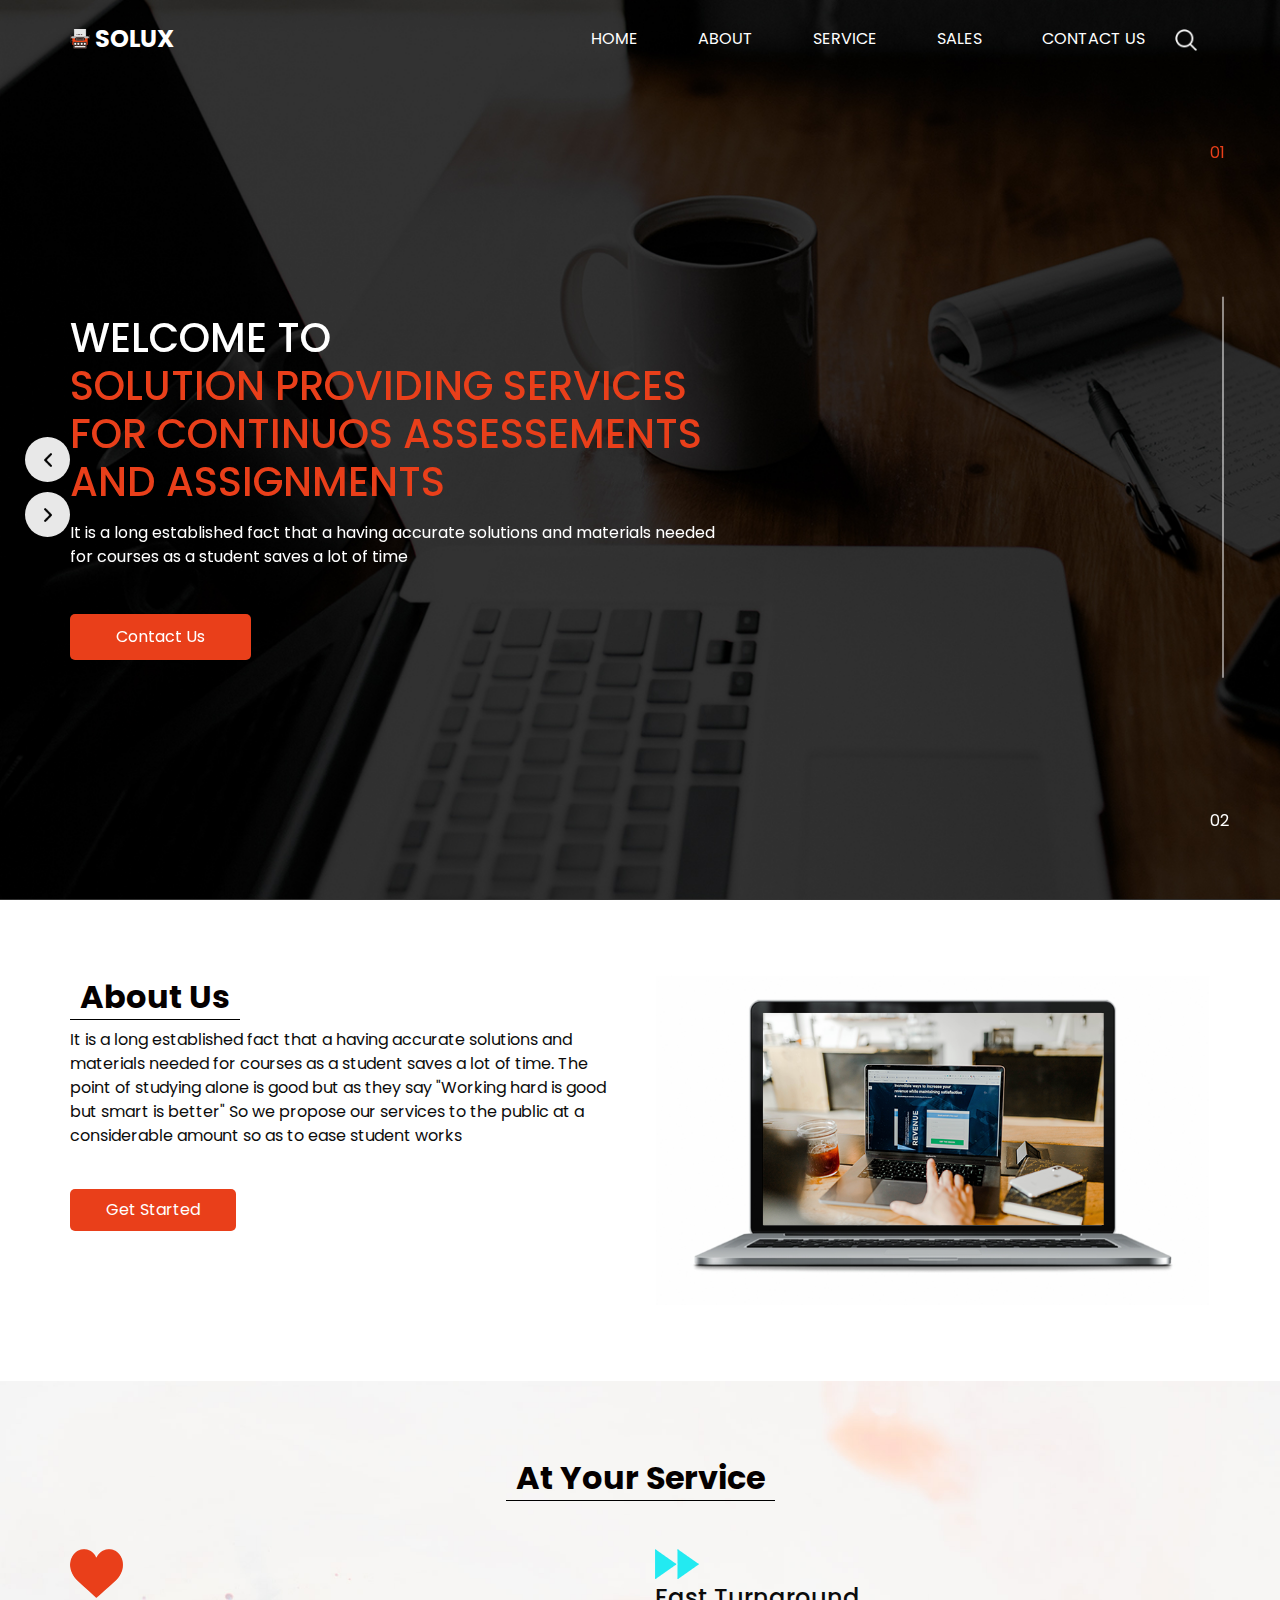
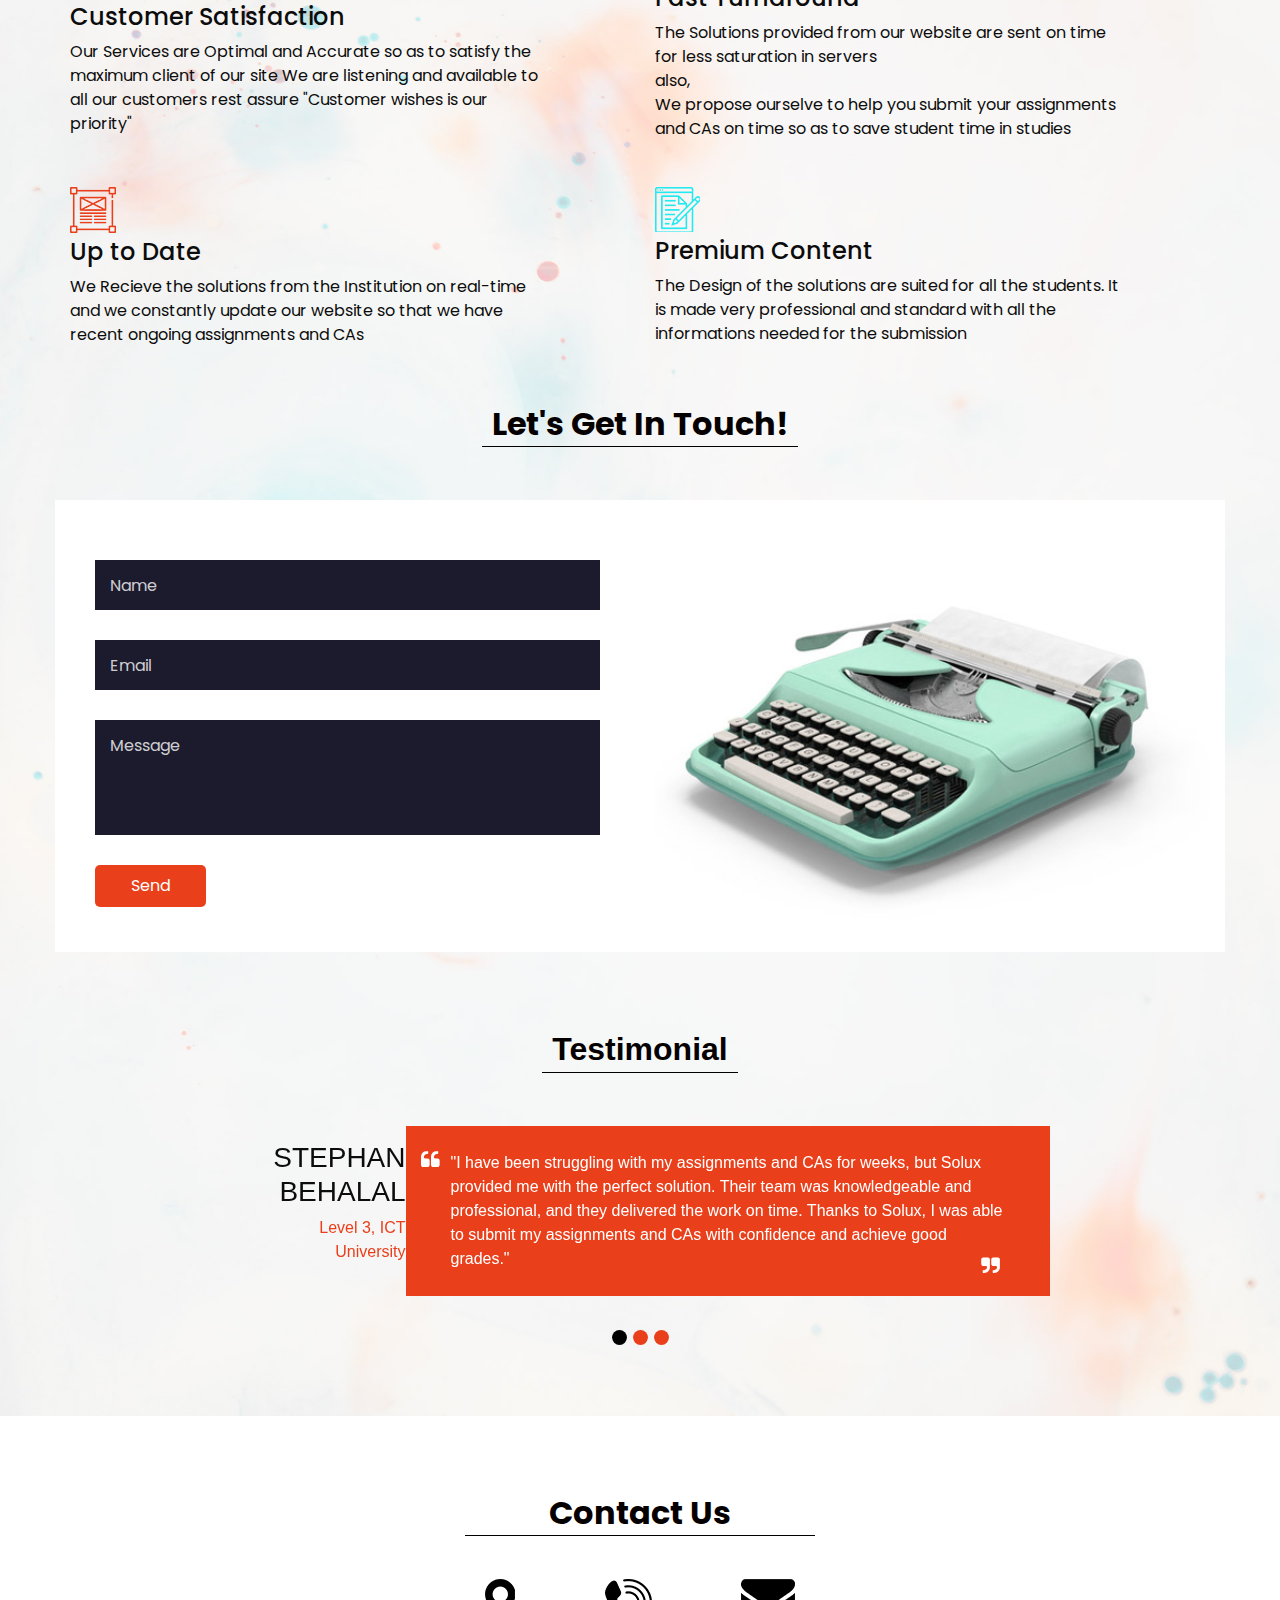
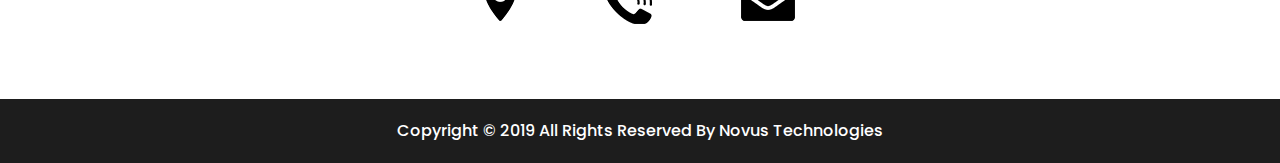
<file: index.html>
<!DOCTYPE html>
<html>

<head>
  <!-- Basic -->
  <meta charset="utf-8" />
  <meta http-equiv="X-UA-Compatible" content="IE=edge" />
  <!-- Mobile Metas -->
  <meta name="viewport" content="width=device-width, initial-scale=1, shrink-to-fit=no" />
  <!-- Site Metas -->
  <meta name="keywords" content="" />
  <meta name="description" content="" />
  <meta name="author" content="" />

  <title>Solux | Solution Website Platform</title>
  

  <!-- slider stylesheet -->
  <link rel="stylesheet" type="text/css"
    href="https://cdnjs.cloudflare.com/ajax/libs/OwlCarousel2/2.1.3/assets/owl.carousel.min.css" />


  <!-- font wesome stylesheet -->
  <link rel="stylesheet" href="https://maxcdn.bootstrapcdn.com/font-awesome/4.3.0/css/font-awesome.min.css">

  <!-- bootstrap core css -->
  <link rel="stylesheet" type="text/css" href="css/bootstrap.css" />

  <!-- fonts style -->
  <link href="https://fonts.googleapis.com/css?family=Poppins:400,600,700&display=swap" rel="stylesheet">
  <!-- Custom styles for this template -->
  <link href="css/style.css" rel="stylesheet" />
  <!-- responsive style -->
  <link href="css/responsive.css" rel="stylesheet" />
    <!-- Website logo -->
    <link rel="icon" href="images/logo.png">
</head>

<body>
  <div class="hero_area">
    <!-- header section strats -->
    <header class="header_section">
      <div class="container">
        <nav class="navbar navbar-expand-lg custom_nav-container pt-3">
          <a class="navbar-brand mr-5" href="index.html">
            <img src="images/logo.png" alt="">
            <span>
              Solux
            </span>
          </a>
          <button class="navbar-toggler" type="button" data-toggle="collapse" data-target="#navbarSupportedContent"
            aria-controls="navbarSupportedContent" aria-expanded="false" aria-label="Toggle navigation">
            <span class="navbar-toggler-icon"></span>
          </button>
          <div class="collapse navbar-collapse" id="navbarSupportedContent">
            <div class="d-flex ml-auto flex-column flex-lg-row align-items-center">
              <ul class="navbar-nav  ">
                <li class="nav-item ">
                  <a class="nav-link" href="index.html">Home <span class="sr-only">(current)</span></a>
                </li>
                <li class="nav-item">
                  <a class="nav-link" href="about.html"> About </a>
                </li>
                <li class="nav-item">
                  <a class="nav-link" href="service.html"> Service </a>
                </li>
                <li class="nav-item active">
                    <a class="nav-link" href="sales.html">Sales</span></a>
                  </li>
                <li class="nav-item active">
                  <a class="nav-link" href="contact.html">Contact us</a>
                </li>
              </ul>
              <form class="form-inline">
                <button class="btn  my-2 my-sm-0 nav_search-btn" type="submit"></button>
              </form>
            </div>
          </div>
        </nav>
      </div>
    </header>
    <!-- end header section -->
    <!-- slider section -->
    <section class=" slider_section position-relative">
      <div id="carouselExampleIndicators" class="carousel slide" data-ride="carousel">
        <ol class="carousel-indicators">
          <li data-target="#carouselExampleIndicators" data-slide-to="0" class="active">01</li>
          <li data-target="#carouselExampleIndicators" data-slide-to="1">02</li>
        </ol>
        <div class="carousel-inner">
          <div class="carousel-item active">
            <div class="container">
              <div class="row">
                <div class="col-md-7">
                  <div class="detail-box">
                    <div>
                      <h1>
                        Welcome To <br>
                        <span>
                          Solution Providing Services For Continuos Assessements and Assignments
                        </span>
                      </h1>
                      <p>
                        It is a long established fact that a having accurate solutions and materials needed for courses as 
                        a student saves a lot of time
                      </p>
                      <div class="btn-box">
                        <a href="https://wa.me/237671400346" target ="blank"class="btn-1">
                          Contact Us
                        </a>
                      </div>
                    </div>
                  </div>
                </div>
              </div>
            </div>
          </div>
          <div class="carousel-item">
            <div class="container">
              <div class="row">
                <div class="col-md-7">
                  <div class="detail-box">
                    <div>
                      <h1>
                        Welcome To <br>
                        <span>
                          Solux
                        </span>
                      </h1>
                      <p>
                        Online platform that provides solutions for Continuous Assessements in a more organized and professional
                        manner
                        Accuracy rate of 95.6%
                      </p>
                      <div class="btn-box">
                        <a href="https://wa.me/237671400346" target ="blank"class="btn-1">
                          Contact Us
                        </a>
                      </div>
                    </div>
                  </div>
                </div>
              </div>
            </div>
          </div>
        </div>
        <div class="custom_carousel-control">
          <a class="carousel-control-prev" href="#carouselExampleIndicators" role="button" data-slide="prev">
            <span class="sr-only">Previous</span>
          </a>
          <a class="carousel-control-next" href="#carouselExampleIndicators" role="button" data-slide="next">
            <span class="sr-only">Next</span>
          </a>
        </div>
      </div>
    </section>
    <!-- end slider section -->
  </div>

  <!-- about section -->

  <section class="about_section layout_padding">
    <div class="container">
      <div class="row">
        <div class="col-md-6">
          <div class="detail-box">
            <div class="heading_container">
              <h2>
                About Us
              </h2>
            </div>
            <p>
              It is a long established fact that a having accurate solutions and materials needed for courses as 
              a student saves a lot of time. The point of studying alone is good but as they say "Working hard is good but smart is better"
              So we propose our services to the public at a considerable amount so as to ease student works 
            </p>
            <a href="">
              Get Started
            </a>
          </div>
        </div>
        <div class="col-md-6">
          <div class="img-box">
            <img src="images/about-img.png" alt="">
          </div>
        </div>
      </div>
    </div>
  </section>
  <!-- end about section -->
  <div class="body_bg layout_padding">

    <!-- service section -->

    <section class="service_section ">
      <div class="container">
        <div class="heading_container">
          <h2>
            At Your Service
          </h2>
        </div>
      </div>
      <div class="container">
        <div class="row">
          <div class="col-md-6">
            <div class="box">
              <div class="img-box">
                <img src="images/s-1.png" alt="">
              </div>
              <h4>
                Customer Satisfaction
              </h4>
              <p>
                Our Services are Optimal and Accurate so as to satisfy the maximum client of our site
                We are listening and available to all our customers 
                rest assure "Customer wishes is our priority"
              </p>
        
            </div>
          </div>
          <div class="col-md-6">
            <div class="box align-items-end align-items-md-start text-right text-md-left">
              <div class="img-box">
                <img src="images/s-2.png" alt="">
              </div>
              <h4>
                Fast Turnaround
              </h4>
              <p>
                The Solutions provided from our website are sent on time for less saturation in servers
                <br>also,<br>
                We propose ourselve to help you submit your assignments and CAs on time so as to save student time in studies
              </p>
             
            </div>
          </div>
        </div>
        <div class="row">
          <div class="col-md-6">
            <div class="box">
              <div class="img-box">
                <img src="images/s-3.png" alt="">
              </div>
              <h4>
                Up to Date
              </h4>
              <p>
                We Recieve the solutions from the Institution on real-time and we constantly update our website
                so that we have recent ongoing assignments and CAs
              </p>
              
            </div>
          </div>
          <div class="col-md-6">
            <div class="box align-items-end align-items-md-start text-right text-md-left">
              <div class="img-box">
                <img src="images/s-4.png" alt="">
              </div>
              <h4>
                Premium Content
              </h4>
              <p>
                The Design of the solutions are suited for all the students. It is made very professional and standard with all the informations
                needed for the submission
              </p>
             
            </div>
          </div>
        </div>
      </div>
    </section>

    <!-- end service section -->

    <!-- quote section -->

    <!-- <section class="quote_section layout_padding">
      <div class="container">
        <div class="box">
          <div class="detail-box">
            <h3>
              Get Your Promotion Now!
            </h3>
            <p>
              Have over 60% Reduction on your Solutions for the Semester
            </p>
          </div>
          <div class="btn-box">
            <a href="">
              Get Promotion 
            </a>
          </div>
        </div>
      </div>
    </section> -->

    <!-- end quote section -->

        <br>
    <!-- contact section -->

    <section class="contact_section">
      <div class="container">
        <div class="heading_container">
          <h2>
            Let's Get In Touch!
          </h2>
        </div>
      </div>
      <div class="container contact_bg layout_padding2-top">
        <div class="row">
          <div class="col-md-6">
            <div class="contact_form ">
              <form action="https://formspree.io/f/moqzrnlk" method="POST">
                <input type="text" placeholder="Name ">
                <input type="email" name="email" placeholder="Email">
                <input type="text" placeholder="Message" name="message" class="message_input">
                <button>
                  Send
                </button>
              </form>
            </div>
          </div>
          <div class="col-md-6">
            <div class="img-box">
              <img src="images/contact-img.jpg" alt="">
            </div>
          </div>
        </div>
      </div>
    </section>

    <!-- end contact section -->

    <!-- client section -->

    <section class="client_section layout_padding-top">
      <div class="d-flex justify-content-center">
        <div class="heading_container">
          <h2>
            Testimonial
          </h2>
        </div>
      </div>
      <div class="container layout_padding2">
        <div id="carouselExample2Indicators" class="carousel slide" data-ride="carousel">
          <ol class="carousel-indicators">
            <li data-target="#carouselExample2Indicators" data-slide-to="0" class="active"></li>
            <li data-target="#carouselExample2Indicators" data-slide-to="1"></li>
            <li data-target="#carouselExample2Indicators" data-slide-to="2"></li>
          </ol>
          <div class="carousel-inner">
            <div class="carousel-item ">
              <div class="client_container">
                <div class="client-id">
                  <div class="img-box">
                    <img src="images/client_one.jpg" alt="" style = 
                    "height : 50%";>
                  </div>
                  <div class="client_name">
                    <div>
                      <h3>
                        Donald Gabin 
                      </h3>
                      <p>
                        Level 3, ICT University
                      </p>
                    </div>
                  </div>
                </div>
                <div class="client_detail">
                  <div class="client_text">
                    <blockquote>
                      <p>
                        Since I discovered the site "Solux" which helps me gain a lot of time in work and share useful materials for courses
                        it makes my studies goes easier thus having time for sharpening my personal IT Skills 
                      </p>
                    </blockquote>
                  </div>
                </div>
              </div>
            </div>
            <div class="carousel-item active">
              <div class="client_container">
                <div class="client-id">
                  <div class="img-box">
                    <!-- <img src="images/client.jpg" alt="">
                  </div> -->
                  <div class="client_name">
                    <div>
                      <h3>
                        Stephan Behalal
                      </h3>
                      <p>
                        Level 3, ICT University
                      </p>
                    </div>
                  </div>
                </div>
                <div class="client_detail">
                  <div class="client_text">
                    <blockquote>
                      <p>
                        "I have been struggling with my assignments and CAs for weeks, but Solux provided me with the perfect solution. Their team was knowledgeable and professional, and they delivered the work on time. Thanks to Solux, I was able to submit my assignments and CAs with confidence and achieve good grades."
                      </p>
                    </blockquote>
                  </div>
                </div>
              </div>
            </div>
            <div class="carousel-item ">
              <div class="client_container">
                <div class="client-id">
                  <div class="img-box">
                    <!-- <img src="images/client.jpg" alt="" style = "
                    height : 50%";> -->
                  </div>
                  <div class="client_name">
                    <div>
                      <h3>
                        Meyanui Blaise
                      </h3>
                      <p>
                        Level 1, ICT University
                      </p>
                    </div>
                  </div>
                </div>
                <div class="client_detail">
                  <div class="client_text">
                    <blockquote>
                      <p>
                        I was impressed with the quality of work that Solux provided me with for my assignments and CAs. They were thorough, concise, and met all the requirements that were specified. The team at Solux was also very responsive and helpful in addressing any questions or concerns that I had. I would highly recommend Solux to anyone in need of assistance with their assignments and CAs.
                      </p>
                    </blockquote>
                  </div>
                </div>
              </div>
            </div>
          </div>
        </div>

      </div>
    </section>


    <!-- end client section -->

  </div>
  <!-- info section -->

  <section class="info_section layout_padding">
    <div class="footer_contact">
      <div class="heading_container">
        <h2>
          Contact Us
        </h2>
      </div>
      <div class="box">
        <a href="" class="img-box">
          <img src="images/location.png" alt="" class="img-1">
          <img src="images/location-o.png" alt="" class="img-2">
        </a>
        <a href="" class="img-box">
          <img src="images/call.png" alt="" class="img-1">
          <img src="images/call-o.png" alt="" class="img-2">
        </a>
        <a href="" class="img-box">
          <img src="images/envelope.png" alt="" class="img-1">
          <img src="images/envelope-o.png" alt="" class="img-2">
        </a>
      </div>
    </div>


  </section>


  <!-- end info section -->

  <!-- footer section -->
  <section class="container-fluid footer_section">
    <p>
      Copyright &copy; 2019 All Rights Reserved By
      <a href="">Novus Technologies</a>
    </p>
  </section>
  <!-- footer section -->

  <script type="text/javascript" src="js/jquery-3.4.1.min.js"></script>
  <script type="text/javascript" src="js/bootstrap.js"></script>

</body>

</html>
</file>
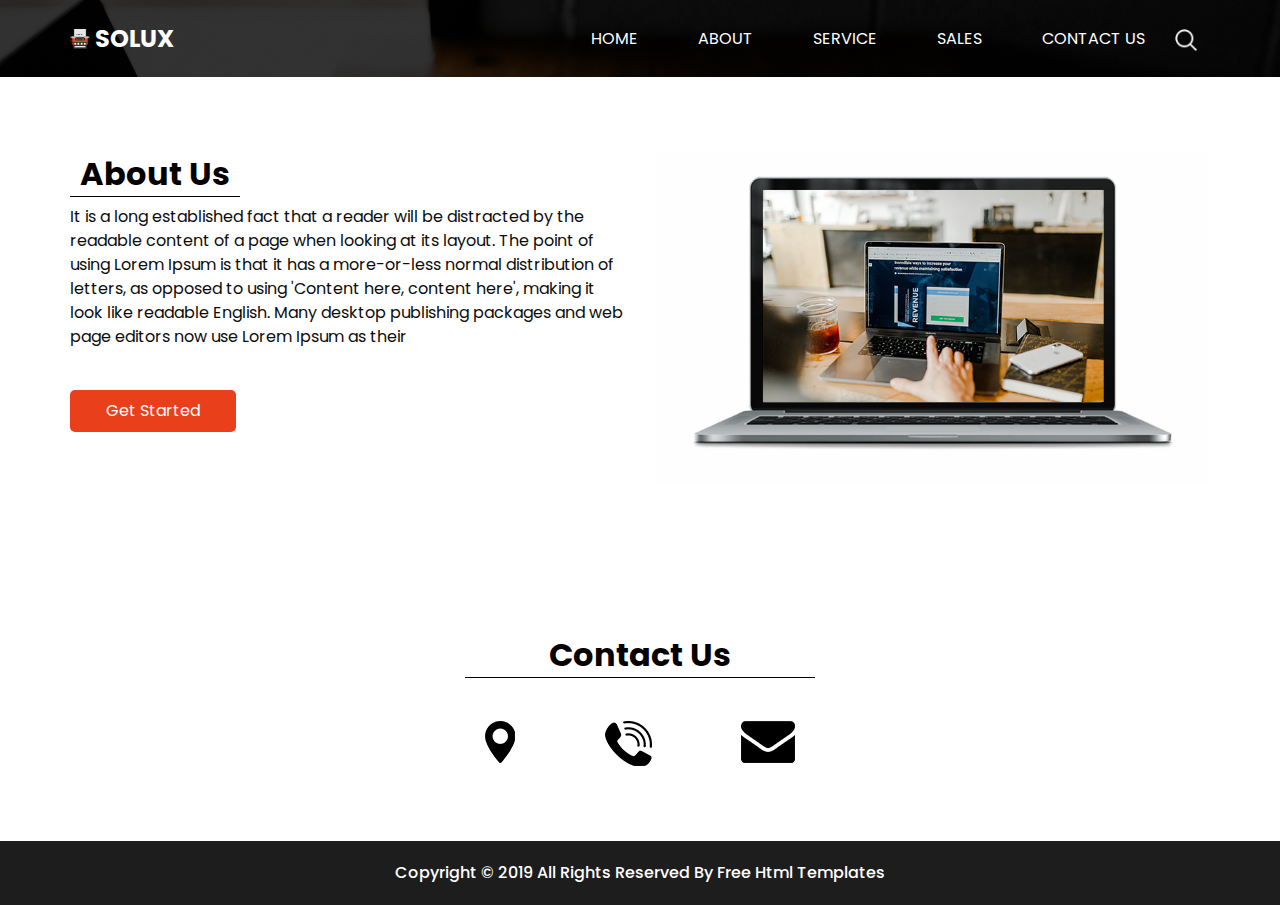
<file: about.html>
<!DOCTYPE html>
<html>

<head>
  <!-- Basic -->
  <meta charset="utf-8" />
  <meta http-equiv="X-UA-Compatible" content="IE=edge" />
  <!-- Mobile Metas -->
  <meta name="viewport" content="width=device-width, initial-scale=1, shrink-to-fit=no" />
  <!-- Site Metas -->
  <meta name="keywords" content="" />
  <meta name="description" content="" />
  <meta name="author" content="" />

  <title>Solux | Solution Website Platform</title>

  <!-- slider stylesheet -->
  <link rel="stylesheet" type="text/css"
    href="https://cdnjs.cloudflare.com/ajax/libs/OwlCarousel2/2.1.3/assets/owl.carousel.min.css" />


  <!-- font wesome stylesheet -->
  <link rel="stylesheet" href="https://maxcdn.bootstrapcdn.com/font-awesome/4.3.0/css/font-awesome.min.css">

  <!-- bootstrap core css -->
  <link rel="stylesheet" type="text/css" href="css/bootstrap.css" />

  <!-- fonts style -->
  <link href="https://fonts.googleapis.com/css?family=Poppins:400,600,700&display=swap" rel="stylesheet">
  <!-- Custom styles for this template -->
  <link href="css/style.css" rel="stylesheet" />
  <!-- responsive style -->
  <link href="css/responsive.css" rel="stylesheet" />
  <!-- Website logo -->
  <link rel="icon" href="images/logo.png">
</head>

<body class="sub_page">
  <div class="hero_area">
    <!-- header section strats -->
    <header class="header_section">
      <div class="container">
        <nav class="navbar navbar-expand-lg custom_nav-container pt-3">
          <a class="navbar-brand mr-5" href="index.html">
            <img src="images/logo.png" alt="">
            <span>
              Solux
            </span>
          </a>
          <button class="navbar-toggler" type="button" data-toggle="collapse" data-target="#navbarSupportedContent"
            aria-controls="navbarSupportedContent" aria-expanded="false" aria-label="Toggle navigation">
            <span class="navbar-toggler-icon"></span>
          </button>
          <div class="collapse navbar-collapse" id="navbarSupportedContent">
            <div class="d-flex ml-auto flex-column flex-lg-row align-items-center">
              <ul class="navbar-nav  ">
                <li class="nav-item ">
                  <a class="nav-link" href="index.html">Home <span class="sr-only">(current)</span></a>
                </li>
                <li class="nav-item">
                  <a class="nav-link" href="about.html"> About </a>
                </li>
                <li class="nav-item">
                  <a class="nav-link" href="service.html"> Service </a>
                </li>
                <li class="nav-item active">
                    <a class="nav-link" href="sales.html">Sales</span></a>
                  </li>
                <li class="nav-item active">
                  <a class="nav-link" href="contact.html">Contact us</a>
                </li>
              </ul>
              <form class="form-inline">
                <button class="btn  my-2 my-sm-0 nav_search-btn" type="submit"></button>
              </form>
            </div>
          </div>
        </nav>
      </div>
    </header>
    <!-- end header section -->
  </div>

  <!-- about section -->

  <section class="about_section layout_padding">
    <div class="container">
      <div class="row">
        <div class="col-md-6">
          <div class="detail-box">
            <div class="heading_container">
              <h2>
                About Us
              </h2>
            </div>
            <p>
              It is a long established fact that a reader will be distracted by the readable content of a page when
              looking at its layout. The point of using Lorem Ipsum is that it has a more-or-less normal distribution of
              letters, as opposed to using 'Content here, content here', making it look like readable English. Many
              desktop publishing packages and web page editors now use Lorem Ipsum as their
            </p>
            <a href="">
              Get Started
            </a>
          </div>
        </div>
        <div class="col-md-6">
          <div class="img-box">
            <img src="images/about-img.png" alt="">
          </div>
        </div>
      </div>
    </div>
  </section>
  <!-- end about section -->

  <!-- info section -->

  <section class="info_section layout_padding">
    <div class="footer_contact">
      <div class="heading_container">
        <h2>
          Contact Us
        </h2>
      </div>
      <div class="box">
        <a href="" class="img-box">
          <img src="images/location.png" alt="" class="img-1">
          <img src="images/location-o.png" alt="" class="img-2">
        </a>
        <a href="" class="img-box">
          <img src="images/call.png" alt="" class="img-1">
          <img src="images/call-o.png" alt="" class="img-2">
        </a>
        <a href="" class="img-box">
          <img src="images/envelope.png" alt="" class="img-1">
          <img src="images/envelope-o.png" alt="" class="img-2">
        </a>
      </div>
    </div>


  </section>


  <!-- end info section -->

  <!-- footer section -->
  <section class="container-fluid footer_section">
    <p>
      Copyright &copy; 2019 All Rights Reserved By
      <a href="https://html.design/">Free Html Templates</a>
    </p>
  </section>
  <!-- footer section -->

  <script type="text/javascript" src="js/jquery-3.4.1.min.js"></script>
  <script type="text/javascript" src="js/bootstrap.js"></script>

</body>

</html>
</file>
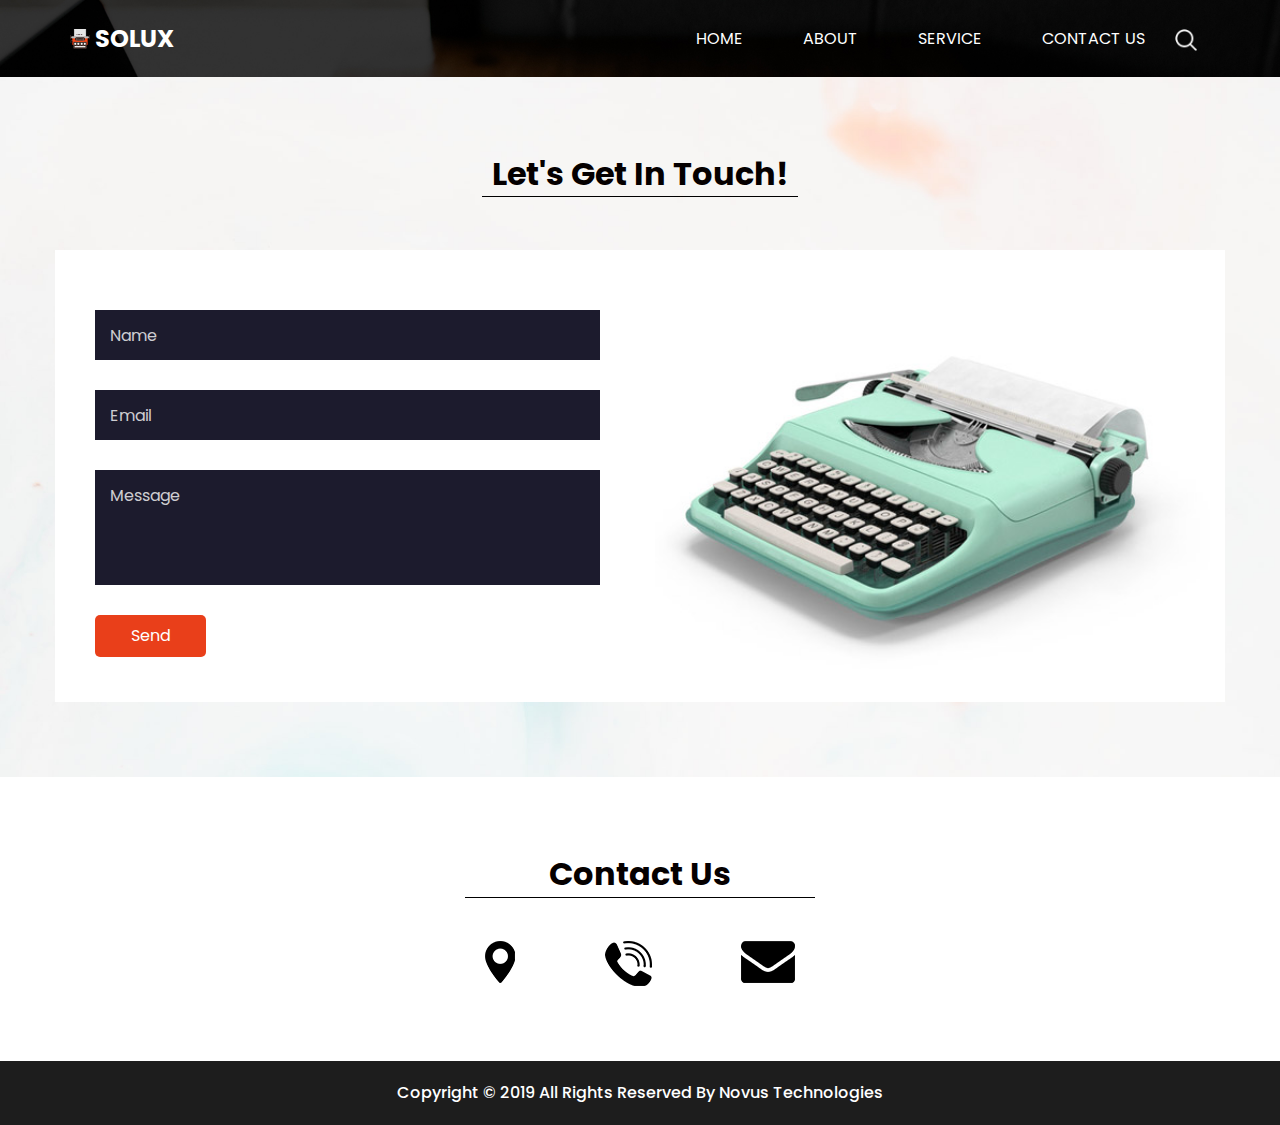
<file: contact.html>
<!DOCTYPE html>
<html>

<head>
  <!-- Basic -->
  <meta charset="utf-8" />
  <meta http-equiv="X-UA-Compatible" content="IE=edge" />
  <!-- Mobile Metas -->
  <meta name="viewport" content="width=device-width, initial-scale=1, shrink-to-fit=no" />
  <!-- Site Metas -->
  <meta name="keywords" content="Assignments and CA" />
  <meta name="description" content="Solution Service Provider" />
  <meta name="author" content="Achidi Malik-Al Faycal" />

  <title>Solux | Solution Website Platform</title>
  

  <!-- slider stylesheet -->
  <link rel="stylesheet" type="text/css"
    href="https://cdnjs.cloudflare.com/ajax/libs/OwlCarousel2/2.1.3/assets/owl.carousel.min.css" />


  <!-- font wesome stylesheet -->
  <link rel="stylesheet" href="https://maxcdn.bootstrapcdn.com/font-awesome/4.3.0/css/font-awesome.min.css">

  <!-- bootstrap core css -->
  <link rel="stylesheet" type="text/css" href="css/bootstrap.css" />

  <!-- fonts style -->
  <link href="https://fonts.googleapis.com/css?family=Poppins:400,600,700&display=swap" rel="stylesheet">
  <!-- Custom styles for this template -->
  <link href="css/style.css" rel="stylesheet" />
  <!-- responsive style -->
  <link href="css/responsive.css" rel="stylesheet" />
    <!-- Website logo -->
    <link rel="icon" href="images/logo.png">
</head>

<body class="sub_page">
  <div class="hero_area">
    <!-- header section strats -->
    <header class="header_section">
      <div class="container">
        <nav class="navbar navbar-expand-lg custom_nav-container pt-3">
          <a class="navbar-brand mr-5" href="index.html">
            <img src="images/logo.png" alt="">
            <span>
              Solux
            </span>
          </a>
          <button class="navbar-toggler" type="button" data-toggle="collapse" data-target="#navbarSupportedContent"
            aria-controls="navbarSupportedContent" aria-expanded="false" aria-label="Toggle navigation">
            <span class="navbar-toggler-icon"></span>
          </button>
          <div class="collapse navbar-collapse" id="navbarSupportedContent">
            <div class="d-flex ml-auto flex-column flex-lg-row align-items-center">
              <ul class="navbar-nav  ">
                <li class="nav-item ">
                  <a class="nav-link" href="index.html">Home <span class="sr-only">(current)</span></a>
                </li>
                <li class="nav-item">
                  <a class="nav-link" href="about.html"> About </a>
                </li>
                <li class="nav-item">
                  <a class="nav-link" href="service.html"> Service </a>
                </li>
                <li class="nav-item active">
                  <a class="nav-link" href="contact.html">Contact us</a>
                </li>
              </ul>
              <form class="form-inline">
                <button class="btn  my-2 my-sm-0 nav_search-btn" type="submit"></button>
              </form>
            </div>
          </div>
        </nav>
      </div>
    </header>
    <!-- end header section -->

  </div>


  <div class="body_bg layout_padding">


    <!-- contact section -->

    <section class="contact_section">
      <div class="container">
        <div class="heading_container">
          <h2>
            Let's Get In Touch!
          </h2>
        </div>
      </div>
      <div class="container contact_bg layout_padding2-top">
        <div class="row">
          <div class="col-md-6">
            <div class="contact_form ">
              <form action="https://formspree.io/f/moqzrnlk" method="POST">
                <input type="text" placeholder="Name ">
                <input type="email" name="email" placeholder="Email">
                <input type="text" placeholder="Message" name="message" class="message_input">
                <button>
                  Send
                </button>
              </form>
            </div>
          </div>
          <div class="col-md-6">
            <div class="img-box">
              <img src="images/contact-img.jpg" alt="">
            </div>
          </div>
        </div>
      </div>
    </section>

    <!-- end contact section -->

  </div>
  <!-- info section -->

  <section class="info_section layout_padding">
    <div class="footer_contact">
      <div class="heading_container">
        <h2>
          Contact Us
        </h2>
      </div>
      <div class="box">
        <a href="" class="img-box">
          <img src="images/location.png" alt="" class="img-1">
          <img src="images/location-o.png" alt="" class="img-2">
        </a>
        <a href="" class="img-box">
          <img src="images/call.png" alt="" class="img-1">
          <img src="images/call-o.png" alt="" class="img-2">
        </a>
        <a href="" class="img-box">
          <img src="images/envelope.png" alt="" class="img-1">
          <img src="images/envelope-o.png" alt="" class="img-2">
        </a>
      </div>
    </div>


  </section>


  <!-- end info section -->

  <!-- footer section -->
  <section class="container-fluid footer_section">
    <p>
      Copyright &copy; 2019 All Rights Reserved By
      <a href="">Novus Technologies</a>
    </p>
  </section>
  <!-- footer section -->

  <script type="text/javascript" src="js/jquery-3.4.1.min.js"></script>
  <script type="text/javascript" src="js/bootstrap.js"></script>

</body>

</html>
</file>
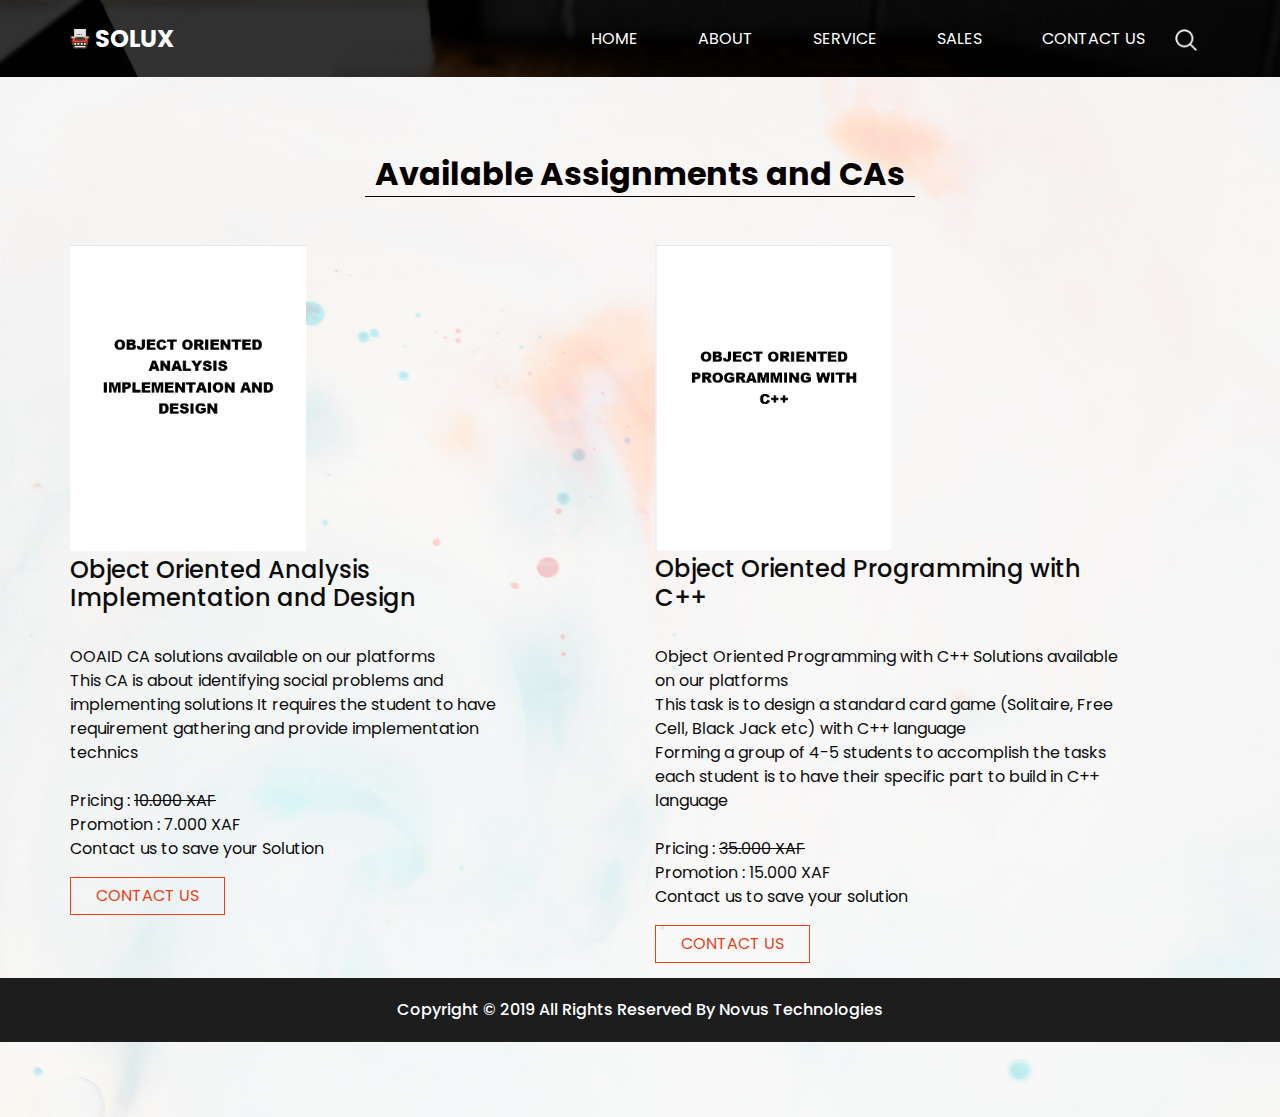
<file: sales.html>
<!DOCTYPE html>
<html>

<head>
  <!-- Basic -->
  <meta charset="utf-8" />
  <meta http-equiv="X-UA-Compatible" content="IE=edge" />
  <!-- Mobile Metas -->
  <meta name="viewport" content="width=device-width, initial-scale=1, shrink-to-fit=no" />
  <!-- Site Metas -->
  <meta name="keywords" content="Assignments and CA" />
  <meta name="description" content="Solution Service Provider" />
  <meta name="author" content="Achidi Malik-Al Faycal" />

  <title>Solux | Solution Website Platform</title>
  

  <!-- slider stylesheet -->
  <link rel="stylesheet" type="text/css"
    href="https://cdnjs.cloudflare.com/ajax/libs/OwlCarousel2/2.1.3/assets/owl.carousel.min.css" />


  <!-- font wesome stylesheet -->
  <link rel="stylesheet" href="https://maxcdn.bootstrapcdn.com/font-awesome/4.3.0/css/font-awesome.min.css">

  <!-- bootstrap core css -->
  <link rel="stylesheet" type="text/css" href="css/bootstrap.css" />

  <!-- fonts style -->
  <link href="https://fonts.googleapis.com/css?family=Poppins:400,600,700&display=swap" rel="stylesheet">
  <!-- Custom styles for this template -->
  <link href="css/style.css" rel="stylesheet" />
  <!-- responsive style -->
  <link href="css/responsive.css" rel="stylesheet" />
    <!-- Website logo -->
    <link rel="icon" href="images/logo.png">
</head>
<body class="sub_page">
    <div class="hero_area">
    <!-- header section strats -->
    <header class="header_section">
      <div class="container">
        <nav class="navbar navbar-expand-lg custom_nav-container pt-3">
          <a class="navbar-brand mr-5" href="index.html">
            <img src="images/logo.png" alt="">
            <span>
              Solux
            </span>
          </a>
          <button class="navbar-toggler" type="button" data-toggle="collapse" data-target="#navbarSupportedContent"
            aria-controls="navbarSupportedContent" aria-expanded="false" aria-label="Toggle navigation">
            <span class="navbar-toggler-icon"></span>
          </button>
          <div class="collapse navbar-collapse" id="navbarSupportedContent">
            <div class="d-flex ml-auto flex-column flex-lg-row align-items-center">
              <ul class="navbar-nav  ">
                <li class="nav-item ">
                  <a class="nav-link" href="index.html">Home <span class="sr-only">(current)</span></a>
                </li>
                <li class="nav-item">
                  <a class="nav-link" href="about.html"> About </a>
                </li>
                <li class="nav-item">
                  <a class="nav-link" href="service.html"> Service </a>
                </li>
                <li class="nav-item active">
                    <a class="nav-link" href="sales.html">Sales</span></a>
                  </li>
                <li class="nav-item active">
                  <a class="nav-link" href="contact.html">Contact us</a>
                </li>
              </ul>
              <form class="form-inline">
                <button class="btn  my-2 my-sm-0 nav_search-btn" type="submit"></button>
              </form>
            </div>
          </div>
        </nav>
      </div>
    </header>
    <!-- end header section -->
  </div>
  
  <div class="body_bg layout_padding">

    <!-- service section -->

    <section class="service_section ">
      <div class="container">
        <div class="heading_container">
          <h2>
            Available Assignments and CAs
          </h2>
        </div>
      </div>
      <div class="container">
        <div class="row">
          <div class="col-md-6">
            <div class="box">
              <div class="img-box">
                <img src="images/OOAID.png" alt="" style 
                width="50%";
                >
              </div>
              <h4>
                Object Oriented Analysis Implementation and Design
              </h4>
              <p>
                <br>
                OOAID CA solutions available on our platforms <br> 
                This CA is about identifying social problems and implementing solutions
                It requires the student to have requirement gathering and provide implementation technics <br><br>
                Pricing : <strike>10.000 XAF</strike><br>
                Promotion : 7.000 XAF <br>
                Contact us to save your Solution 
              </p>
              <a href="https://wa.link/cx3iu3">
                Contact us
              </a>
            </div>
          </div>
          <div class="col-md-6">
            <div class="box align-items-end align-items-md-start text-right text-md-left">
              <div class="img-box">
                <img src="images/OOP.png" alt="" style
                width="50%";
                >
              </div>
              <h4>
                Object Oriented Programming with C++
              </h4>
              <p>
                <br>
                Object Oriented Programming with C++ Solutions available on our platforms <br>
                This task is to design a standard card game (Solitaire, Free Cell, Black Jack etc) with C++ language <br>
                Forming a group of 4-5 students to accomplish the tasks each student is to have their specific part to build in C++ language <br><br>
                Pricing : <strike>35.000 XAF</strike><br>
                Promotion : 15.000 XAF <br>
                Contact us to save your solution
              </p>
              <a href="https://wa.link/x5f6xh">
                Contact Us
              </a>
            </div>
          </div>
        </div>
        <!-- <div class="row">
          <div class="col-md-6">
            <div class="box">
              <div class="img-box">
                <img src="images/s-3.png" alt="">
              </div>
              <h4>
                Up to Date
              </h4>
              <p>
                We Recieve the solutions from the Institution on real-time and we constantly update our website
                so that we have recent ongoing assignments and CAs
              </p>
              <a href="">
                Read More
              </a>
            </div>
          </div>
          <div class="col-md-6">
            <div class="box align-items-end align-items-md-start text-right text-md-left">
              <div class="img-box">
                <img src="images/s-4.png" alt="">
              </div>
              <h4>
                Premium Content
              </h4>
              <p>
                The Design of the solutions are suited for all the students. It is made very professional and standard with all the informations
                needed for the submission
              </p>
              <a href="">
                Read More
              </a>
            </div>
          </div>
        </div> -->
      </div>
    </section>

    <!-- end service section -->
    <section class="container-fluid footer_section">
        <p>
          Copyright &copy; 2019 All Rights Reserved By
          <a href="">Novus Technologies</a>
        </p>
      </section>
  </div>
  <script type="text/javascript" src="js/jquery-3.4.1.min.js"></script>
  <script type="text/javascript" src="js/bootstrap.js"></script>
</body>
</html>
</file>
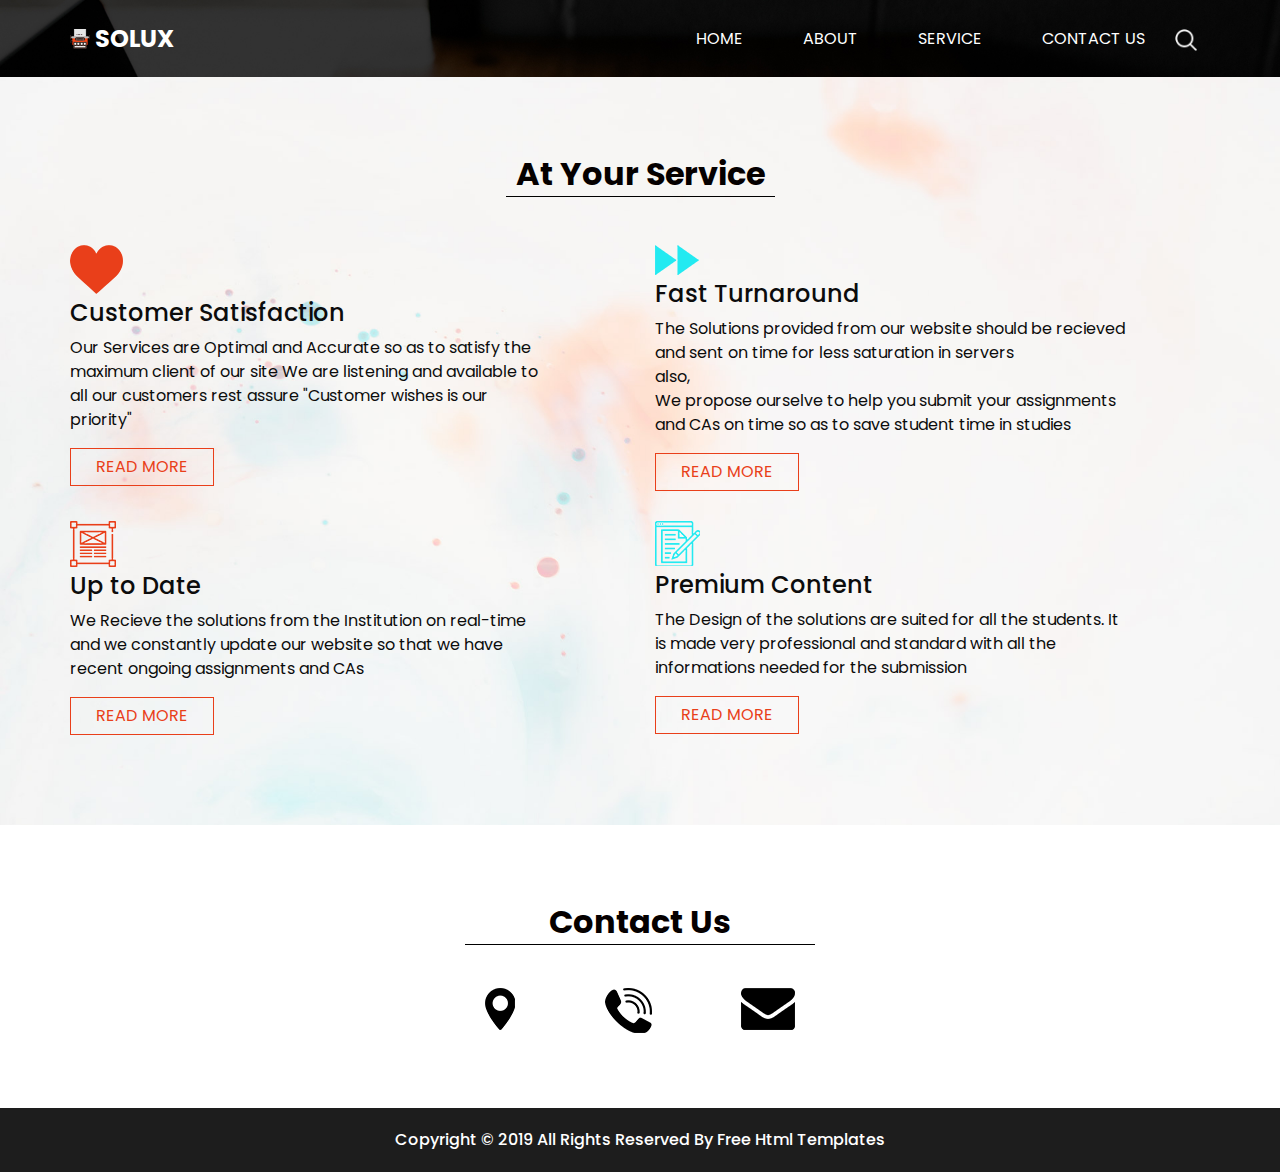
<file: service.html>
<!DOCTYPE html>
<html>

<head>
  <!-- Basic -->
  <meta charset="utf-8" />
  <meta http-equiv="X-UA-Compatible" content="IE=edge" />
  <!-- Mobile Metas -->
  <meta name="viewport" content="width=device-width, initial-scale=1, shrink-to-fit=no" />
  <!-- Site Metas -->
  <meta name="keywords" content="" />
  <meta name="description" content="" />
  <meta name="author" content="" />

  <title>Solux | Solution Website Platform</title>

  <!-- slider stylesheet -->
  <link rel="stylesheet" type="text/css"
    href="https://cdnjs.cloudflare.com/ajax/libs/OwlCarousel2/2.1.3/assets/owl.carousel.min.css" />


  <!-- font wesome stylesheet -->
  <link rel="stylesheet" href="https://maxcdn.bootstrapcdn.com/font-awesome/4.3.0/css/font-awesome.min.css">
  <!-- bootstrap core css -->
  <link rel="stylesheet" type="text/css" href="css/bootstrap.css" />

  <!-- fonts style -->
  <link href="https://fonts.googleapis.com/css?family=Poppins:400,600,700&display=swap" rel="stylesheet">
  <!-- Custom styles for this template -->
  <link href="css/style.css" rel="stylesheet" />
  <!-- responsive style -->
  <link href="css/responsive.css" rel="stylesheet" />
    <!-- Website logo -->
    <link rel="icon" href="images/logo.png">
</head>

<body class="sub_page">
  <div class="hero_area">
    <!-- header section strats -->
    <header class="header_section">
      <div class="container">
        <nav class="navbar navbar-expand-lg custom_nav-container pt-3">
          <a class="navbar-brand mr-5" href="index.html">
            <img src="images/logo.png" alt="">
            <span>
              Solux
            </span>
          </a>
          <button class="navbar-toggler" type="button" data-toggle="collapse" data-target="#navbarSupportedContent"
            aria-controls="navbarSupportedContent" aria-expanded="false" aria-label="Toggle navigation">
            <span class="navbar-toggler-icon"></span>
          </button>
          <div class="collapse navbar-collapse" id="navbarSupportedContent">
            <div class="d-flex ml-auto flex-column flex-lg-row align-items-center">
              <ul class="navbar-nav  ">
                <li class="nav-item ">
                  <a class="nav-link" href="index.html">Home <span class="sr-only">(current)</span></a>
                </li>
                <li class="nav-item">
                  <a class="nav-link" href="about.html"> About </a>
                </li>
                <li class="nav-item active">
                  <a class="nav-link" href="service.html"> Service </a>
                </li>
                <li class="nav-item">
                  <a class="nav-link" href="contact.html">Contact us</a>
                </li>
              </ul>
              <form class="form-inline">
                <button class="btn  my-2 my-sm-0 nav_search-btn" type="submit"></button>
              </form>
            </div>
          </div>
        </nav>
      </div>
    </header>
    <!-- end header section -->
  </div>

  <div class="body_bg layout_padding">

    <!-- service section -->

    <section class="service_section ">
      <div class="container">
        <div class="heading_container">
          <h2>
            At Your Service
          </h2>
        </div>
      </div>
      <div class="container">
        <div class="row">
          <div class="col-md-6">
            <div class="box">
              <div class="img-box">
                <img src="images/s-1.png" alt="">
              </div>
              <h4>
                Customer Satisfaction
              </h4>
              <p>
                Our Services are Optimal and Accurate so as to satisfy the maximum client of our site
                We are listening and available to all our customers 
                rest assure "Customer wishes is our priority"
              </p>
              <a href="">
                Read More
              </a>
            </div>
          </div>
          <div class="col-md-6">
            <div class="box align-items-end align-items-md-start text-right text-md-left">
              <div class="img-box">
                <img src="images/s-2.png" alt="">
              </div>
              <h4>
                Fast Turnaround
              </h4>
              <p>
                The Solutions provided from our website should be recieved and sent on time for less saturation in servers
                <br>also,<br>
                We propose ourselve to help you submit your assignments and CAs on time so as to save student time in studies
              </p>
              <a href="">
                Read More
              </a>
            </div>
          </div>
        </div>
        <div class="row">
          <div class="col-md-6">
            <div class="box">
              <div class="img-box">
                <img src="images/s-3.png" alt="">
              </div>
              <h4>
                Up to Date
              </h4>
              <p>
                We Recieve the solutions from the Institution on real-time and we constantly update our website
                so that we have recent ongoing assignments and CAs
              </p>
              <a href="">
                Read More
              </a>
            </div>
          </div>
          <div class="col-md-6">
            <div class="box align-items-end align-items-md-start text-right text-md-left">
              <div class="img-box">
                <img src="images/s-4.png" alt="">
              </div>
              <h4>
                Premium Content
              </h4>
              <p>
                The Design of the solutions are suited for all the students. It is made very professional and standard with all the informations
                needed for the submission
              </p>
              <a href="">
                Read More
              </a>
            </div>
          </div>
        </div>
      </div>
    </section>

    <!-- end service section -->

  </div>
  <!-- info section -->

  <section class="info_section layout_padding">
    <div class="footer_contact">
      <div class="heading_container">
        <h2>
          Contact Us
        </h2>
      </div>
      <div class="box">
        <a href="" class="img-box">
          <img src="images/location.png" alt="" class="img-1">
          <img src="images/location-o.png" alt="" class="img-2">
        </a>
        <a href="" class="img-box">
          <img src="images/call.png" alt="" class="img-1">
          <img src="images/call-o.png" alt="" class="img-2">
        </a>
        <a href="" class="img-box">
          <img src="images/envelope.png" alt="" class="img-1">
          <img src="images/envelope-o.png" alt="" class="img-2">
        </a>
      </div>
    </div>


  </section>


  <!-- end info section -->

  <!-- footer section -->
  <section class="container-fluid footer_section">
    <p>
      Copyright &copy; 2019 All Rights Reserved By
      <a href="https://html.design/">Free Html Templates</a>
    </p>
  </section>
  <!-- footer section -->

  <script type="text/javascript" src="js/jquery-3.4.1.min.js"></script>
  <script type="text/javascript" src="js/bootstrap.js"></script>

</body>

</html>
</file>
<file: css/style.css>
body {
  font-family: 'Poppins', sans-serif;
  color: #0c0c0c;
  background-color: #ffffff;
}

.layout_padding {
  padding: 75px 0;
}

.layout_padding2 {
  padding: 45px 0;
}

.layout_padding2-top {
  padding-top: 45px;
}

.layout_padding2-bottom {
  padding-bottom: 45px;
}

.layout_padding-top {
  padding-top: 75px;
}

.layout_padding-bottom {
  padding-bottom: 75px;
}

.heading_container {
  display: -webkit-box;
  display: -ms-flexbox;
  display: flex;
}

.heading_container h2 {
  font-weight: bold;
  color: #050000;
  padding: 3px 10px;
  border-bottom: 1px solid #000000;
  text-align: center;
}

/*header section*/
.hero_area {
  height: 100vh;
  background-image: url(../images/hero-bg.jpg);
  background-size: cover;
}

.sub_page .hero_area {
  height: auto;
}

.header_section .container-fluid {
  padding-right: 25px;
  padding-left: 25px;
}

.header_section .nav_container {
  margin: 0 auto;
}

.custom_nav-container.navbar-expand-lg .navbar-nav .nav-item .nav-link {
  padding: 10px 30px;
  color: #ffffff;
  text-align: center;
  text-transform: uppercase;
  transition: all 0.3s ease;
}
.custom_nav-container.navbar-expand-lg .navbar-nav .nav-item .nav-link:hover,
.custom_nav-container.navbar-expand-lg .navbar-nav .nav-item .nav-link:focus {
  padding: 10px 30px;
  color : #3a3b3c;
  text-align: center;
  text-transform: uppercase;
}


a,
a:hover,
a:focus {
  text-decoration: none;
}

a:hover,
a:focus {
  color: initial;
}

.btn,
.btn:focus {
  outline: none !important;
  -webkit-box-shadow: none;
          box-shadow: none;
}

.custom_nav-container .nav_search-btn {
  background-image: url(../images/search-icon.png);
  background-size: 22px;
  background-repeat: no-repeat;
  background-position-y: 7px;
  width: 35px;
  height: 35px;
  padding: 0;
  border: none;
}

.navbar-brand {
  display: -webkit-box;
  display: -ms-flexbox;
  display: flex;
  -webkit-box-align: center;
      -ms-flex-align: center;
          align-items: center;
}

.navbar-brand img {
  width: 20px;
  margin-right: 5px;
}

.navbar-brand span {
  font-size: 24px;
  font-weight: 700;
  color: #ffffff;
  text-transform: uppercase;
}

.custom_nav-container {
  z-index: 99999;
  padding: 15px 0;
}

.custom_nav-container .navbar-toggler {
  outline: none;
}

.custom_nav-container .navbar-toggler .navbar-toggler-icon {
  background-image: url(../images/menu.png);
  background-size: 55px;
}

/*end header section*/
/* slider section */
.slider_section {
  height: calc(100% - 80px);
  display: -webkit-box;
  display: -ms-flexbox;
  display: flex;
  -webkit-box-align: center;
      -ms-flex-align: center;
          align-items: center;
}

.slider_section .detail-box {
  color: #ffffff;
}

.slider_section .detail-box h1 {
  text-transform: uppercase;
}

.slider_section .detail-box h1 span {
  color: #e93f1a;
}

.slider_section .detail-box p {
  margin-top: 15px;
}

.slider_section .detail-box .btn-box {
  margin-top: 45px;
}

.slider_section .detail-box .btn-box a {
  display: inline-block;
  padding: 10px 45px;
  background-color: #e93f1a;
  color: #ffffff;
  -webkit-transition: all 0.3s;
  transition: all 0.3s;
  border: 1px solid transparent;
  border-radius: 5px;
}

.slider_section .detail-box .btn-box a:hover {
  background-color: transparent;
  border-color: #e93f1a;
  color: #e93f1a;
}

.slider_section #carouselExampleIndicators {
  width: 100%;
}

.slider_section .carousel-indicators {
  -webkit-box-orient: vertical;
  -webkit-box-direction: normal;
      -ms-flex-direction: column;
          flex-direction: column;
  color: #ffffff;
  -webkit-box-pack: justify;
      -ms-flex-pack: justify;
          justify-content: space-between;
  left: initial;
  width: 25px;
  height: 200%;
  margin: 0;
  bottom: 50%;
  right: 45px;
  -webkit-transform: translateY(50%);
          transform: translateY(50%);
}

.slider_section .carousel-indicators::before {
  content: "";
  position: absolute;
  top: 50%;
  left: 50%;
  width: 1px;
  height: 55%;
  background-color: #ffffff;
  -webkit-transform: translate(-50%, -50%);
          transform: translate(-50%, -50%);
}

.slider_section .carousel-indicators span {
  margin: 0 2px;
}

.slider_section .carousel-indicators li {
  text-indent: unset;
  margin: 0;
  border: none;
  opacity: 1;
  background-color: transparent;
  width: auto;
  height: auto;
}

.slider_section .carousel-indicators li.active {
  color: #e93f1a;
}

.slider_section .custom_carousel-control {
  position: absolute;
  top: 50%;
  left: 25px;
  width: 105px;
  -webkit-transform: translateY(-50%);
          transform: translateY(-50%);
}

.slider_section .custom_carousel-control .carousel-control-prev,
.slider_section .custom_carousel-control .carousel-control-next {
  margin: 10px 0;
  position: relative;
  width: 45px;
  height: 45px;
  border: none;
  opacity: 1;
  background-repeat: no-repeat;
  background-size: 8px;
  background-position: center;
  background-color: #e8e8e8;
  border-radius: 100%;
}

.slider_section .custom_carousel-control .carousel-control-prev:hover,
.slider_section .custom_carousel-control .carousel-control-next:hover {
  background-color: #e93f1a;
}

.slider_section .custom_carousel-control .carousel-control-prev {
  background-image: url(../images/prev.png);
}

.slider_section .custom_carousel-control .carousel-control-prev:hover {
  background-image: url(../images/prev-white.png);
}

.slider_section .custom_carousel-control .carousel-control-next {
  background-image: url(../images/next.png);
}

.slider_section .custom_carousel-control .carousel-control-next:hover {
  background-image: url(../images/next-white.png);
}

/* end slider section */
.about_section .img-box img {
  width: 100%;
}

.about_section .detail-box a {
  display: inline-block;
  padding: 8px 35px;
  background-color: #e93f1a;
  color: #ffffff;
  -webkit-transition: all 0.3s;
  transition: all 0.3s;
  border: 1px solid transparent;
  border-radius: 5px;
  margin-top: 25px;
}

.about_section .detail-box a:hover {
  background-color: transparent;
  border-color: #e93f1a;
  color: #e93f1a;
}

.body_bg {
  background-image: url(../images/body_bg.jpg);
  background-size: cover;
}

.service_section .heading_container {
  -webkit-box-pack: center;
      -ms-flex-pack: center;
          justify-content: center;
  margin-bottom: 25px;
}

.service_section .box {
  display: -webkit-box;
  display: -ms-flexbox;
  display: flex;
  -webkit-box-orient: vertical;
  -webkit-box-direction: normal;
      -ms-flex-direction: column;
          flex-direction: column;
  -webkit-box-align: start;
      -ms-flex-align: start;
          align-items: flex-start;
  margin: 15px 0;
  width: 85%;
}

.service_section .box h4 {
  margin-top: 5px;
}

.service_section .box a {
  padding: 6px 25px;
  border: 1px solid #e93f1a;
  color: #e93f1a;
  text-transform: uppercase;
}

.quote_section .box {
  display: -webkit-box;
  display: -ms-flexbox;
  display: flex;
  -webkit-box-pack: justify;
      -ms-flex-pack: justify;
          justify-content: space-between;
  -webkit-box-align: center;
      -ms-flex-align: center;
          align-items: center;
}

.quote_section .box .btn-box a {
  display: inline-block;
  padding: 10px 55px;
  background-color: #e93f1a;
  color: #ffffff;
  -webkit-transition: all 0.3s;
  transition: all 0.3s;
  border: 1px solid transparent;
  border-radius: 5px;
}

.quote_section .box .btn-box a:hover {
  background-color: transparent;
  border-color: #e93f1a;
  color: #e93f1a;
}

.contact_section .contact_bg {
  background-color: #ffffff;
}

.contact_section .heading_container {
  -webkit-box-pack: center;
      -ms-flex-pack: center;
          justify-content: center;
  margin-bottom: 45px;
}

.contact_section .contact_form {
  padding-left: 25px;
  padding-right: 25px;
}

.contact_section .contact_form .top_input {
  display: -webkit-box;
  display: -ms-flexbox;
  display: flex;
  -webkit-box-pack: justify;
      -ms-flex-pack: justify;
          justify-content: space-between;
}

.contact_section .contact_form .top_input input {
  width: 48%;
}

.contact_section .contact_form input {
  width: 100%;
  margin: 15px 0;
  height: 50px;
  padding-left: 15px;
  border: none;
  outline: none;
  background-color: #1c1b2d;
  color: #ffffff;
}

.contact_section .contact_form input.message_input {
  padding: 25px 0 90px 15px;
}

.contact_section .contact_form input::-webkit-input-placeholder {
  color: rgba(255, 255, 255, 0.8);
}

.contact_section .contact_form input:-ms-input-placeholder {
  color: rgba(255, 255, 255, 0.8);
}

.contact_section .contact_form input::-ms-input-placeholder {
  color: rgba(255, 255, 255, 0.8);
}

.contact_section .contact_form input::placeholder {
  color: rgba(255, 255, 255, 0.8);
}

.contact_section .contact_form button {
  display: inline-block;
  padding: 8px 35px;
  background-color: #e93f1a;
  color: #ffffff;
  -webkit-transition: all 0.3s;
  transition: all 0.3s;
  border: 1px solid transparent;
  border-radius: 5px;
  margin-top: 15px;
  margin-bottom: 45px;
}

.contact_section .contact_form button:hover {
  background-color: transparent;
  border-color: #e93f1a;
  color: #e93f1a;
}

.contact_section .img-box img {
  width: 100%;
}

/* client_section */
.client_section {
  font-family: "Roboto", sans-serif;
}

.client_section .img-box {
  min-width: 175px;
  max-width: 175px;
}

.client_section .img-box img {
  width: 100%;
  border-radius: 50px;
}

.client_section .client_container {
  width: 70%;
  margin: auto;
}

.client_section .client-id {
  display: -webkit-box;
  display: -ms-flexbox;
  display: flex;
  -webkit-box-align: center;
      -ms-flex-align: center;
          align-items: center;
}

.client_section .client_name {
  display: -webkit-box;
  display: -ms-flexbox;
  display: flex;
  text-align: right;
  padding-left: 20px;
}

.client_section .client_name h3 {
  font-weight: 300;
  text-transform: uppercase;
}

.client_section .client_name p {
  color: #e93f1a;
}

.client_section .client_detail {
  padding: 25px 45px;
  background-color: #e93f1a;
}

.client_section .client_text p,
.client_section .client_text blockquote {
  margin: 0;
  position: relative;
  color: #fff;
}

.client_section .client_text blockquote::before,
.client_section .client_text blockquote::after {
  position: absolute;
  font-family: "FontAwesome";
  font-size: 20px;
}

.client_section .client_text blockquote::before {
  content: "\f10d";
  top: -6px;
  left: -30px;
}

.client_section .client_text blockquote::after {
  content: "\f10e";
  bottom: -10px;
  right: 5px;
}

.client_section .carousel-indicators {
  bottom: -75px;
  -webkit-box-pack: center;
      -ms-flex-pack: center;
          justify-content: center;
}

.client_section .carousel-indicators li {
  width: 15px;
  height: 15px;
  -webkit-box-sizing: unset;
          box-sizing: unset;
  background-color: #e93f1a;
  opacity: 1;
  border-radius: 100%;
}

.client_section .carousel-indicators li.active {
  background-color: #000;
}

/* end client_section */
.info_section {
  display: -webkit-box;
  display: -ms-flexbox;
  display: flex;
  -webkit-box-pack: center;
      -ms-flex-pack: center;
          justify-content: center;
}

.info_section .footer_contact {
  width: 350px;
}

.info_section .footer_contact .heading_container h2 {
  width: 100%;
  text-align: center;
}

.info_section .footer_contact .box {
  display: -webkit-box;
  display: -ms-flexbox;
  display: flex;
  -webkit-box-pack: justify;
      -ms-flex-pack: justify;
          justify-content: space-between;
  padding: 35px 20px 0 20px;
}

.info_section .footer_contact .box .img-box .img-2 {
  display: none;
}

.info_section .footer_contact .box .img-box:hover .img-1 {
  display: none;
}

.info_section .footer_contact .box .img-box:hover .img-2 {
  display: inline;
}

/* footer section*/
.footer_section {
  font-weight: 500;
  -webkit-box-pack: center;
      -ms-flex-pack: center;
          justify-content: center;
  padding: 20px;
  background-color: #1d1d1d;
}

.footer_section p {
  color: #ffffff;
  margin: 0;
  text-align: center;
}

.footer_section a {
  color: #ffffff;
}

/* end footer section*/
</file>
<file: css/responsive.css>
@media (max-width: 1120px) {}

@media (max-width: 992px) {
    .hero_area {
        height: auto;
    }

    .slider_section {
        padding-top: 45px;
        padding-bottom: 75px;
    }

    .custom_nav-container .nav_search-btn {
        background-position: center;
    }

    .slider_section {
        background-size: cover;
        background-position: left;
    }

    .slider_section .carousel-indicators {

        height: 100%;
    }
}

@media (max-width: 768px) {

    .slider_section .detail-box {
        text-align: center;
    }

    .slider_section .carousel-indicators {
        display: none;
    }

    .slider_section .custom_carousel-control {

        display: none;
    }

    .about_section .img-box {
        margin-top: 35px;
    }

    .service_section .box {
        width: 100%;
    }


    .quote_section .box {

        flex-direction: column;
        text-align: center;

    }

    .client_section .box {
        width: 100%;
    }

    .client_section .client_container {
        width: 100%;
    }
}

@media (max-width: 576px) {}

@media (max-width: 480px) {
    .info_section .footer_contact {
        width: 315px;
    }
}

@media (max-width: 400px) {}

@media (max-width: 360px) {}

@media (min-width: 1200px) {
    .container {
        max-width: 1170px;
    }

}
</file>
